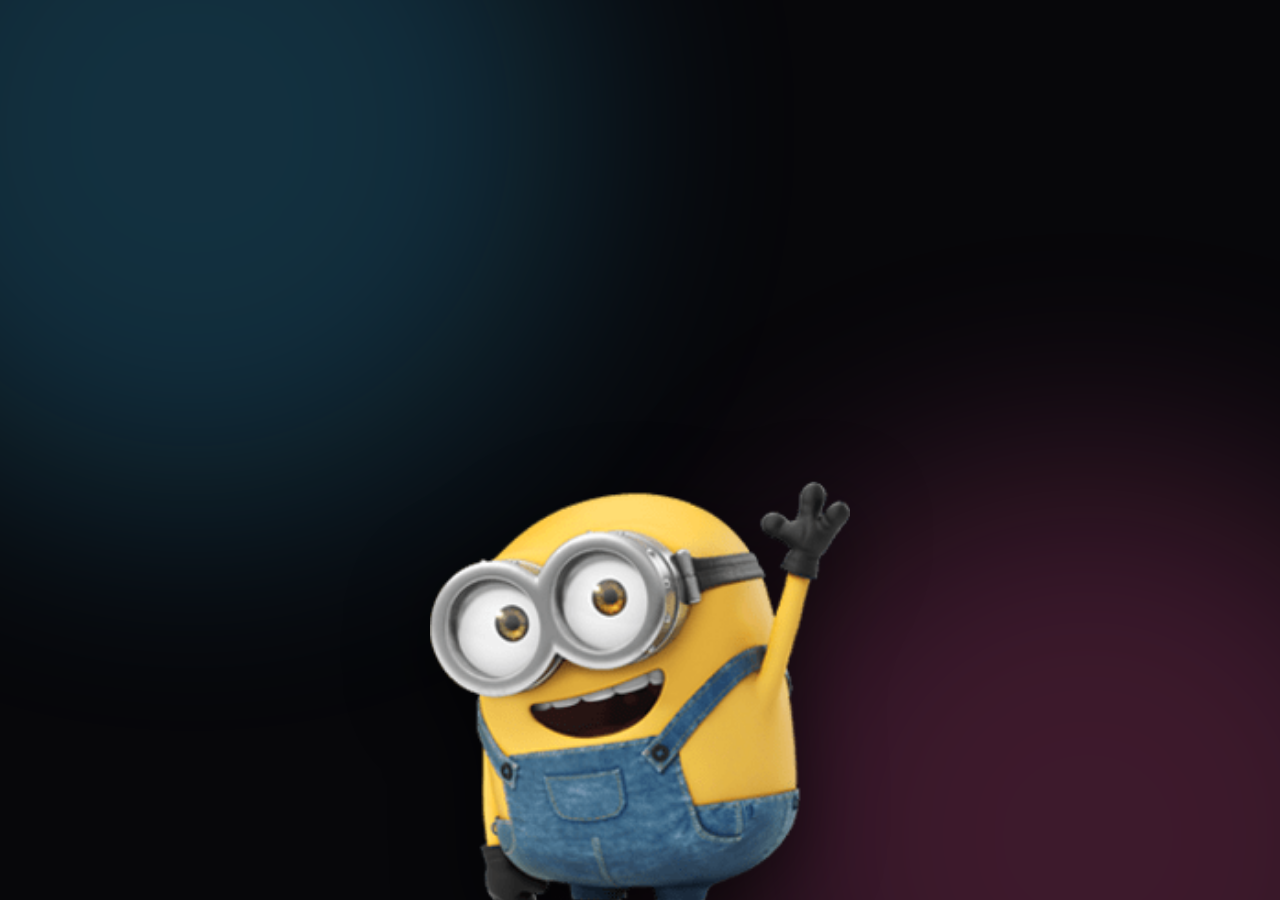
<file: index.html>
<!doctype html>
<html lang="en">
<head>
<meta charset="UTF-8">
<meta name="viewport" content="width=device-width, initial-scale=1">
<title>Happy Birthday Nyt!</title>
<link rel="stylesheet" href="css/style.css">
</head>
<body>

  <!-- LANDING SCREEN -->
  <section id="landing" class="screen">
    <div class="minion-wrap" id="minionWrap">
      <div class="bubble" id="bubble">
        Happy birthday!
        <button class="bubble-close" id="bubbleClose" aria-label="Close">✕</button>
      </div>

      <img src="media/minion waving.png" alt="Minion waving hello" width="229" height="246">
    </div>
  </section>

  <!-- SELECTION SCREEN -->
  <section id="selectScreen" class="screen hidden">
    <span class="eyebrow">Pick a moment</span>
    <button class="select-box" id="selectBox"></button>
  </section>

  <!-- MODAL -->
  <div id="modalOverlay" class="screen">
    <div class="modal-box" id="modalBox">
      <button class="modal-close" id="modalClose" aria-label="Close">✕</button>

      <div class="video-pane" id="videoPane">
        <video id="birthdayVideo" playsinline></video>
        <div class="video-placeholder hidden" id="videoPlaceholder">
          <p id="placeholderText"></p>
        </div>
        <button class="play-btn" id="playBtn" aria-label="Play video"></button>
      </div>

      <div class="text-pane" id="textPane">
        <div class="text-pane-inner" id="textPaneInner"></div>
      </div>
    </div>
  </div>

  <script src="js/config.js?v=2"></script>
  <script src="js/main.js?v=2"></script>
</body>
</html>
</file>
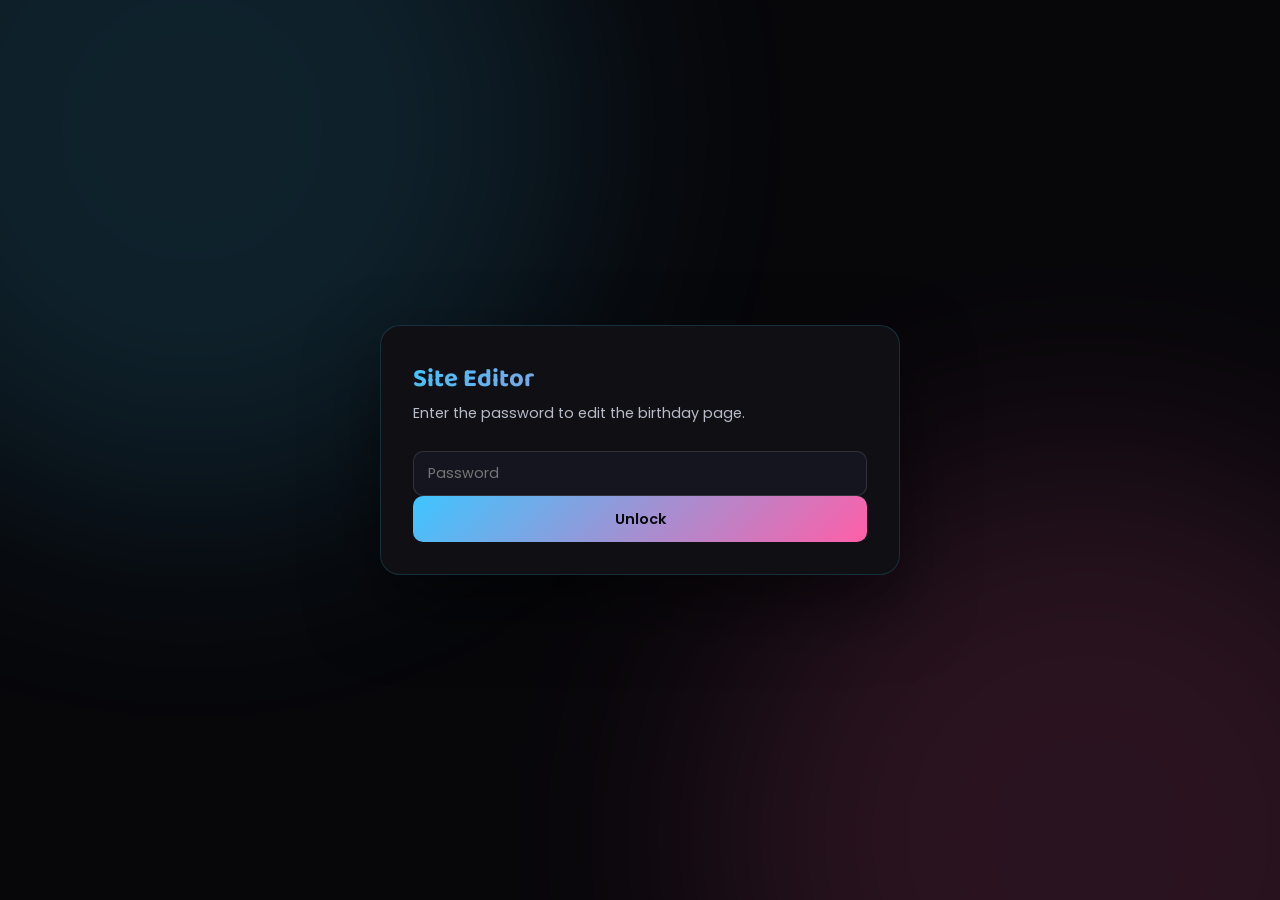
<file: admin.html>
<!doctype html>
<html lang="en">
<head>
<meta charset="UTF-8">
<meta name="viewport" content="width=device-width, initial-scale=1">
<title>Site Editor</title>
<link rel="stylesheet" href="css/style.css">
<link rel="stylesheet" href="css/admin.css">
<meta name="robots" content="noindex, nofollow">
</head>
<body>

  <div class="admin-wrap">

    <!-- PASSWORD GATE -->
    <div class="admin-card" id="gate">
      <h1>Site Editor</h1>
      <p class="admin-sub">Enter the password to edit the birthday page.</p>
      <input type="password" id="pwInput" placeholder="Password" autocomplete="off">
      <button class="admin-btn" id="pwSubmit">Unlock</button>
      <p class="admin-error hidden" id="pwError">Wrong password. Try again.</p>
    </div>

    <!-- EDITOR PANEL -->
    <div class="admin-card admin-panel hidden" id="panel">
      <h1>Edit the page</h1>
      <p class="admin-sub">Fill this in, hit generate, then paste the result into <code>js/config.js</code>.</p>

      <label class="toggle-row">
        <span>Show the video</span>
        <input type="checkbox" id="videoEnabled" checked>
      </label>

      <div id="videoFields">
        <label>Video folder
          <input type="text" id="videoFolder" value="media/">
        </label>

        <label>Video file name
          <input type="text" id="videoName" value="birthday 2026.mp4">
        </label>
      </div>

      <label id="placeholderField" class="hidden">Placeholder message (shown instead of the video)
        <textarea id="placeholderMessage" rows="3">due to a problem on my site, i couldn't add a video :( but hopefully next time i can :)</textarea>
      </label>

      <label>Button text (selection screen)
        <input type="text" id="boxLabel" value="Birthday of 2026 To Nyt">
      </label>

      <label>Message script
        <textarea id="scriptText" rows="10"></textarea>
      </label>

      <button class="admin-btn" id="generateBtn">Generate code</button>

      <div id="outputWrap" class="hidden">
        <p class="admin-sub">Copy everything below and paste it over the <code>SITE_CONFIG</code> object in <code>js/config.js</code>:</p>
        <pre id="output"></pre>
        <button class="admin-btn admin-btn-secondary" id="copyBtn">Copy code</button>
        <p class="admin-note" id="copyNote"></p>
      </div>
    </div>

  </div>

  <script src="js/config.js"></script>
  <script src="js/admin.js"></script>
</body>
</html>
</file>
<file: css/style.css>
@import url('https://fonts.googleapis.com/css2?family=Baloo+2:wght@500;700;800&family=Poppins:wght@400;500;600&display=swap');

:root{
  --black: #07070a;
  --black-soft: #0f0f14;
  --blue: #3fc5ff;
  --blue-deep: #1c6fb8;
  --pink: #ff5fa8;
  --pink-deep: #c23a80;
  --white: #f5f6fa;
  --font-display: 'Baloo 2', cursive;
  --font-body: 'Poppins', sans-serif;
}

*{ box-sizing:border-box; }

html,body{
  margin:0;
  padding:0;
  height:100%;
  background:var(--black);
  color:var(--white);
  font-family:var(--font-body);
  overflow-x:hidden;
}

body{
  min-height:100vh;
  position:relative;
}

/* ambient glow */
body::before,
body::after{
  content:"";
  position:fixed;
  width:60vw;
  height:60vw;
  border-radius:50%;
  filter:blur(120px);
  opacity:.22;
  z-index:0;
  pointer-events:none;
}
body::before{
  background:var(--blue);
  top:-20vw; left:-15vw;
}
body::after{
  background:var(--pink);
  bottom:-25vw; right:-15vw;
}

.screen{
  position:fixed;
  inset:0;
  display:flex;
  align-items:center;
  justify-content:center;
  z-index:1;
}

.hidden{ display:none !important; }

/* ---------- Landing screen ---------- */
#landing{
  flex-direction:column;
}

.minion-wrap{
  position:absolute;
  bottom:0;
  left:50%;
  width:min(70vw, 420px);
  transform:translate(-50%, 140%);
  opacity:0;
  transition: transform 1.05s cubic-bezier(.16,1,.3,1), opacity .7s ease;
  pointer-events:none;
  display:flex;
  flex-direction:column;
  align-items:flex-start;
}
.minion-wrap.in{
  transform:translate(-50%, 6%);
  opacity:1;
}
.minion-wrap img{
  width:100%;
  height:auto;
  display:block;
  filter: drop-shadow(0 20px 40px rgba(0,0,0,.6));
}

.bubble{
  position:relative;
  z-index:3;
  margin:0 0 18px 4%;
  max-width:min(65vw, 260px);
  background:linear-gradient(135deg, var(--blue), var(--blue-deep));
  color:var(--black);
  font-family:var(--font-display);
  font-weight:700;
  font-size:clamp(1.1rem, 3vw, 1.6rem);
  padding:1.1rem 1.5rem;
  border-radius:26px 26px 26px 6px;
  box-shadow:0 12px 30px rgba(63,197,255,.25);
  opacity:0;
  transform:scale(.92);
  transition: opacity .5s ease, transform .5s cubic-bezier(.2,1.4,.4,1);
  pointer-events:none;
}
.bubble.in{
  opacity:1;
  transform:scale(1);
  pointer-events:auto;
}
.bubble::after{
  content:"";
  position:absolute;
  top:100%;
  left:34%;
  transform:translateX(-50%);
  width:0;
  height:0;
  border:13px solid transparent;
  border-top-color: var(--blue-deep);
  border-bottom:0;
}
.bubble-close{
  position:absolute;
  top:-12px;
  left:-12px;
  z-index:4;
  width:30px;
  height:30px;
  border-radius:50%;
  border:none;
  background:var(--pink);
  color:var(--white);
  font-family:var(--font-body);
  font-size:1rem;
  font-weight:600;
  line-height:1;
  cursor:pointer;
  box-shadow:0 6px 14px rgba(255,95,168,.4);
  display:flex;
  align-items:center;
  justify-content:center;
  transition: transform .2s ease, background .2s ease;
  pointer-events:auto;
}
.bubble-close:hover{
  transform:scale(1.1);
  background:var(--pink-deep);
}

/* ---------- Select screen ---------- */
#selectScreen{
  flex-direction:column;
  gap:1.4rem;
  opacity:0;
  transform:translateY(24px);
  pointer-events:none;
  transition: opacity .6s ease, transform .6s ease;
}
#selectScreen.in{
  opacity:1;
  transform:translateY(0);
  pointer-events:auto;
}

.eyebrow{
  font-family:var(--font-body);
  letter-spacing:.3em;
  text-transform:uppercase;
  font-size:.7rem;
  color:var(--blue);
  opacity:.8;
}

.select-box{
  font-family:var(--font-display);
  font-weight:700;
  font-size:clamp(1.1rem, 3.2vw, 1.5rem);
  color:var(--white);
  background:var(--black-soft);
  border:2px solid transparent;
  border-radius:18px;
  padding:1.4rem 2.2rem;
  cursor:pointer;
  position:relative;
  background-clip:padding-box;
  transition: transform .25s cubic-bezier(.2,1.4,.4,1), box-shadow .25s ease;
}
.select-box::before{
  content:"";
  position:absolute;
  inset:-2px;
  border-radius:18px;
  padding:2px;
  background:linear-gradient(135deg, var(--blue), var(--pink));
  -webkit-mask:linear-gradient(#000 0 0) content-box, linear-gradient(#000 0 0);
  -webkit-mask-composite: xor;
  mask-composite: exclude;
  z-index:-1;
}
.select-box:hover{
  transform:translateY(-4px);
  box-shadow:0 14px 30px rgba(255,95,168,.25);
}

/* ---------- Modal ---------- */
#modalOverlay{
  background:rgba(2,2,4,.78);
  backdrop-filter: blur(6px);
  z-index:5;
  opacity:0;
  pointer-events:none;
  transition:opacity .3s ease;
}
#modalOverlay.show{
  opacity:1;
  pointer-events:auto;
}

.modal-box{
  position:relative;
  width:min(92vw, 480px);
  background:var(--black-soft);
  border-radius:22px;
  padding:1.4rem;
  display:flex;
  flex-direction:column;
  gap:1rem;
  box-shadow:0 30px 80px rgba(0,0,0,.6);
  transition: width .55s cubic-bezier(.16,1,.3,1), max-width .55s cubic-bezier(.16,1,.3,1);
}
.modal-box.expanded{
  width:min(94vw, 920px);
  flex-direction:row;
  align-items:stretch;
}

.modal-close{
  position:absolute;
  top:-14px;
  right:-14px;
  width:34px;
  height:34px;
  border-radius:50%;
  border:none;
  background:var(--blue);
  color:var(--black);
  font-weight:700;
  font-size:1.05rem;
  cursor:pointer;
  box-shadow:0 8px 18px rgba(63,197,255,.4);
  transition: transform .2s ease, background .2s ease;
  z-index:2;
}
.modal-close:hover{
  transform:scale(1.1);
  background:var(--blue-deep);
  color:var(--white);
}

.video-pane{
  position:relative;
  flex:1 1 auto;
  border-radius:16px;
  overflow:hidden;
  background:#000;
  aspect-ratio:16/9;
  transition: flex-basis .55s cubic-bezier(.16,1,.3,1);
}
.modal-box.expanded .video-pane{
  flex:0 0 46%;
}

.video-pane video{
  width:100%;
  height:100%;
  display:block;
  object-fit:cover;
}

.play-btn{
  position:absolute;
  inset:0;
  margin:auto;
  width:64px;
  height:64px;
  border-radius:50%;
  border:none;
  background:linear-gradient(135deg, var(--pink), var(--blue));
  cursor:pointer;
  display:flex;
  align-items:center;
  justify-content:center;
  box-shadow:0 10px 26px rgba(0,0,0,.45);
  transition: transform .2s ease, opacity .25s ease;
}
.play-btn:hover{ transform:scale(1.08); }
.play-btn.hidden{
  opacity:0;
  pointer-events:none;
  transform:scale(.8);
}
.play-btn::after{
  content:"";
  border-style:solid;
  border-width:11px 0 11px 18px;
  border-color:transparent transparent transparent var(--black);
  margin-left:4px;
}

/* variant shown when there's no video — a plain arrow instead of a play triangle */
.play-btn.no-video::after{
  content:"→";
  border:none;
  margin-left:0;
  font-family:var(--font-body);
  font-weight:700;
  font-size:1.4rem;
  color:var(--black);
}

.video-placeholder{
  position:absolute;
  inset:0;
  display:flex;
  align-items:center;
  justify-content:center;
  padding:1.6rem;
  text-align:center;
  background:var(--black-soft);
  border:2px dashed rgba(255,255,255,.15);
  border-radius:16px;
}
.video-placeholder.hidden{ display:none; }
.video-placeholder p{
  margin:0;
  font-size:.95rem;
  line-height:1.6;
  color:#c7cad6;
}

.text-pane{
  flex:0 0 0%;
  width:0;
  overflow:hidden;
  opacity:0;
  transform:translateX(-16px);
  transition: opacity .5s ease .15s, transform .5s ease .15s, flex-basis .55s cubic-bezier(.16,1,.3,1), width .55s cubic-bezier(.16,1,.3,1);
}
.modal-box.expanded .text-pane{
  flex:1 1 54%;
  width:auto;
}
.text-pane.in{
  opacity:1;
  transform:translateX(0);
}
.text-pane-inner{
  max-height:min(60vh, 420px);
  overflow-y:auto;
  padding-right:.5rem;
  font-size:.95rem;
  line-height:1.6;
  white-space:pre-line;
}
.text-pane-inner::-webkit-scrollbar{ width:6px; }
.text-pane-inner::-webkit-scrollbar-thumb{ background:var(--blue-deep); border-radius:3px; }

/* responsive: stack on narrow screens */
@media (max-width: 640px){
  .modal-box.expanded{
    flex-direction:column;
    width:min(94vw, 480px);
    max-height:88vh;
    overflow-y:auto;
  }
  .modal-box.expanded .video-pane{ flex-basis:auto; }
  .text-pane{ width:auto; }
}
</file>
<file: css/admin.css>
body::before, body::after{ opacity:.14; }

.admin-wrap{
  min-height:100vh;
  display:flex;
  align-items:center;
  justify-content:center;
  padding:2.5rem 1.2rem;
  position:relative;
  z-index:1;
}

.admin-card{
  width:100%;
  max-width:520px;
  background:var(--black-soft);
  border:1px solid rgba(63,197,255,.18);
  border-radius:20px;
  padding:2rem;
  box-shadow:0 30px 70px rgba(0,0,0,.5);
}

.admin-card h1{
  font-family:var(--font-display);
  font-size:1.6rem;
  margin:0 0 .3rem;
  background:linear-gradient(135deg, var(--blue), var(--pink));
  -webkit-background-clip:text;
  background-clip:text;
  color:transparent;
}

.admin-sub{
  font-size:.9rem;
  color:#b8bcc9;
  margin:0 0 1.2rem;
  line-height:1.5;
}

.admin-card label{
  display:block;
  font-size:.8rem;
  color:var(--blue);
  margin-bottom:1rem;
  font-weight:500;
}

.toggle-row{
  display:flex !important;
  align-items:center;
  justify-content:space-between;
  gap:1rem;
}
.toggle-row span{
  font-size:.9rem;
  color:var(--white);
  font-weight:500;
}
.toggle-row input[type="checkbox"]{
  width:20px;
  height:20px;
  accent-color:var(--blue);
  cursor:pointer;
}

.admin-card input,
.admin-card textarea{
  width:100%;
  margin-top:.4rem;
  padding:.7rem .9rem;
  border-radius:10px;
  border:1px solid rgba(255,255,255,.12);
  background:#151520;
  color:var(--white);
  font-family:var(--font-body);
  font-size:.9rem;
  resize:vertical;
}

.admin-card input:focus,
.admin-card textarea:focus{
  outline:2px solid var(--blue);
  outline-offset:1px;
}

.admin-btn{
  font-family:var(--font-body);
  font-weight:600;
  font-size:.9rem;
  color:var(--black);
  background:linear-gradient(135deg, var(--blue), var(--pink));
  border:none;
  border-radius:10px;
  padding:.8rem 1.4rem;
  cursor:pointer;
  width:100%;
  transition: transform .15s ease, opacity .15s ease;
}
.admin-btn:hover{ transform:translateY(-2px); }

.admin-btn-secondary{
  background:transparent;
  border:1px solid var(--blue);
  color:var(--blue);
  margin-top:.8rem;
}

.admin-error{
  color:var(--pink);
  font-size:.85rem;
  margin-top:.8rem;
}

#output{
  white-space:pre-wrap;
  word-break:break-word;
  background:#0b0b12;
  border:1px solid rgba(255,255,255,.1);
  border-radius:10px;
  padding:1rem;
  font-size:.78rem;
  line-height:1.5;
  max-height:340px;
  overflow-y:auto;
  margin-top:.6rem;
}

.admin-note{
  font-size:.8rem;
  color:var(--blue);
  min-height:1.2em;
}
</file>
